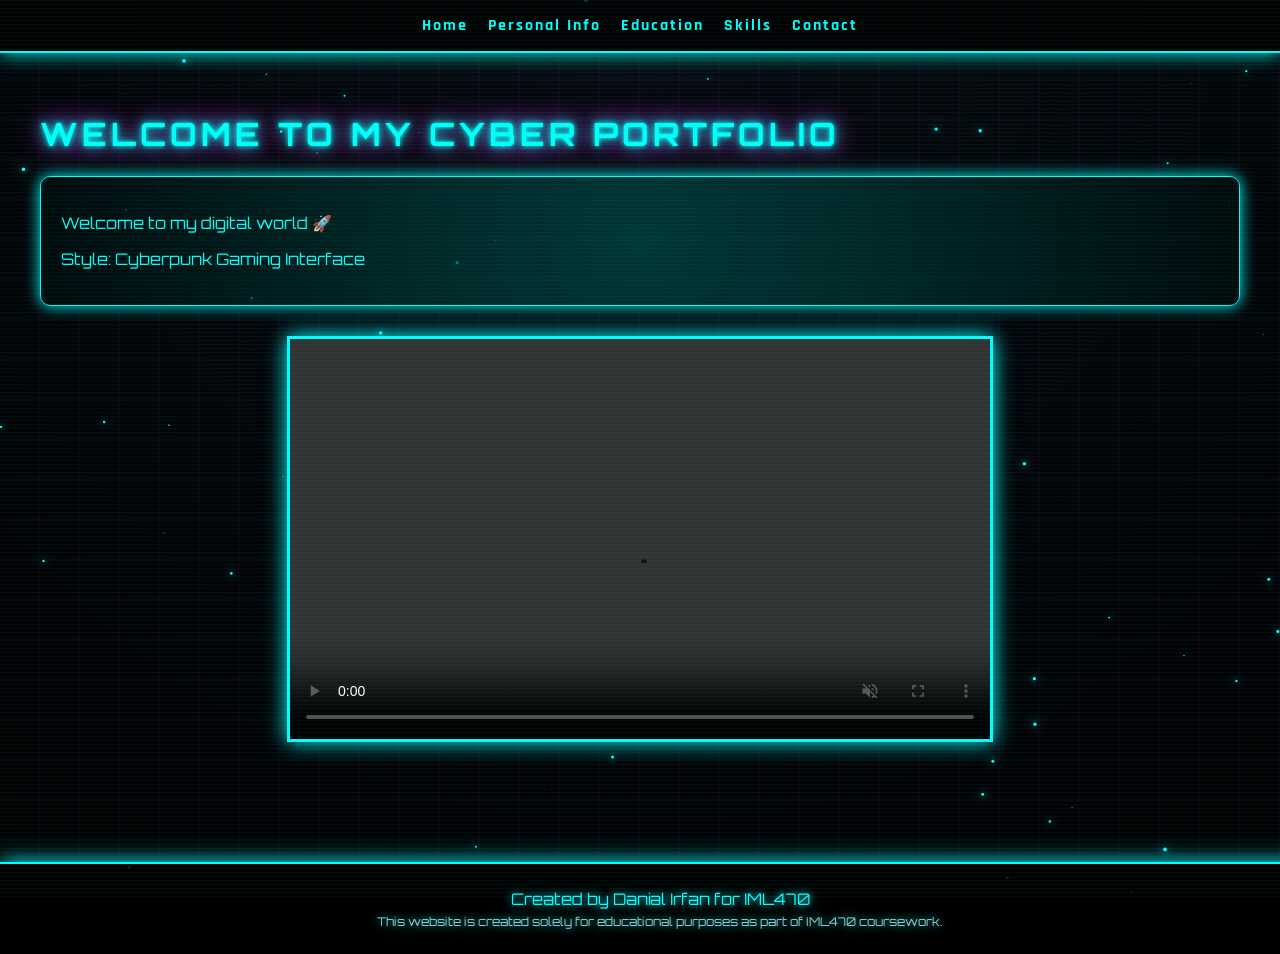
<file: index.html>
<!DOCTYPE html>
<html>

<head>

<link href="https://fonts.googleapis.com/css2?family=Orbitron:wght@400;600;800&family=Rajdhani:wght@300;500;700&display=swap" rel="stylesheet">

<title>Biodata Portfolio</title>

<!-- CSS FILE -->
<link rel="stylesheet" href="css/style.css">

</head>

<body>

<div id="loading">
    BOOTING SYSTEM...
</div>

<nav>
    <a href="index.html">Home</a>
    <a href="personal.html">Personal Info</a>
    <a href="education.html">Education</a>
    <a href="skills.html">Skills</a>
    <a href="contact.html">Contact</a>
</nav>

<div class="container">

    <h1>WELCOME TO MY CYBER PORTFOLIO</h1>

    <div class="card">
        <p>Welcome to my digital world 🚀</p>
        <p>Style: Cyberpunk Gaming Interface</p>
    </div>

    <video id="gameVideo" controls autoplay loop muted>
        <source src="video/rugby.mp4" type="video/mp4">
        Browser anda tidak support video ini.
    </video>

</div>

<!-- JS FILES -->
<script src="js/script.js"></script>
<script src="js/effects.js"></script>
<script src="js/final-effects.js"></script>
<footer>
    <p>Created by Danial Irfan for IML470</p>
    <p class="disclaimer">
        This website is created solely for educational purposes 
        as part of IML470 coursework.
    </p>
</footer>

</body>
</html>
</file>
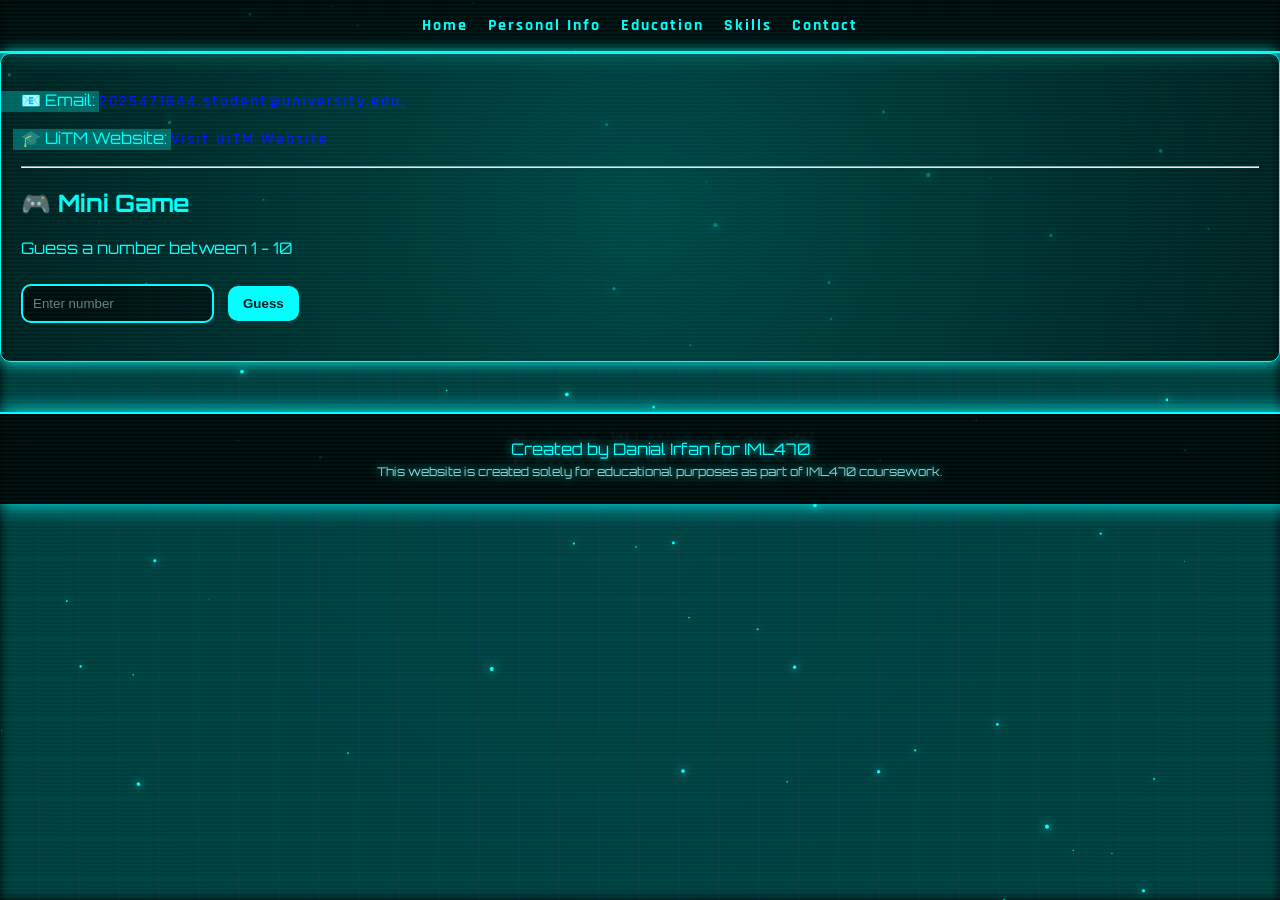
<file: contact.html>
<!DOCTYPE html>
<html>
<head>
<link href="https://fonts.googleapis.com/css2?family=Orbitron:wght@400;600;800&family=Rajdhani:wght@300;500;700&display=swap" rel="stylesheet">
    <title>Contact</title>
    <link rel="stylesheet" href="css/style.css">
</head>
<body>

<nav>
    <a href="index.html">Home</a>
    <a href="personal.html">Personal Info</a>
    <a href="education.html">Education</a>
    <a href="skills.html">Skills</a>
    <a href="contact.html">Contact</a>
</nav>

<div class="card">

    <p>
        📧 Email:
        <a href="mailto:yourname@email.com">
            2025471644.student@university.edu.
        </a>
    </p>

   <p>
    🎓 UiTM Website:
    <a href="https://uitm.edu.my/en/" target="_blank">
        Visit UiTM Website
    </a>
</p>

    <hr>

    <h2>🎮 Mini Game</h2>

    <p>Guess a number between 1 - 10</p>

    <input type="number" id="guessInput" placeholder="Enter number">

    <button onclick="checkGuess()">Guess</button>

    <p id="result"></p>

</div>

<script>
function checkGuess() {

    let randomNumber = Math.floor(Math.random() * 10) + 1;

    let userGuess = document.getElementById("guessInput").value;

    if(userGuess == randomNumber){
        document.getElementById("result").innerHTML =
        "🎉 Correct! The number was " + randomNumber;
    }
    else{
        document.getElementById("result").innerHTML =
        "❌ Wrong! The number was " + randomNumber;
    }
}
</script>

<!-- JS FILES -->
<script src="js/script.js"></script>
<script src="js/effects.js"></script>
<script src="js/final-effects.js"></script>
    <footer>
    <p>Created by Danial Irfan for IML470</p>
    <p class="disclaimer">
        This website is created solely for educational purposes 
        as part of IML470 coursework.
    </p>
</footer>

</body>
</html>
</file>
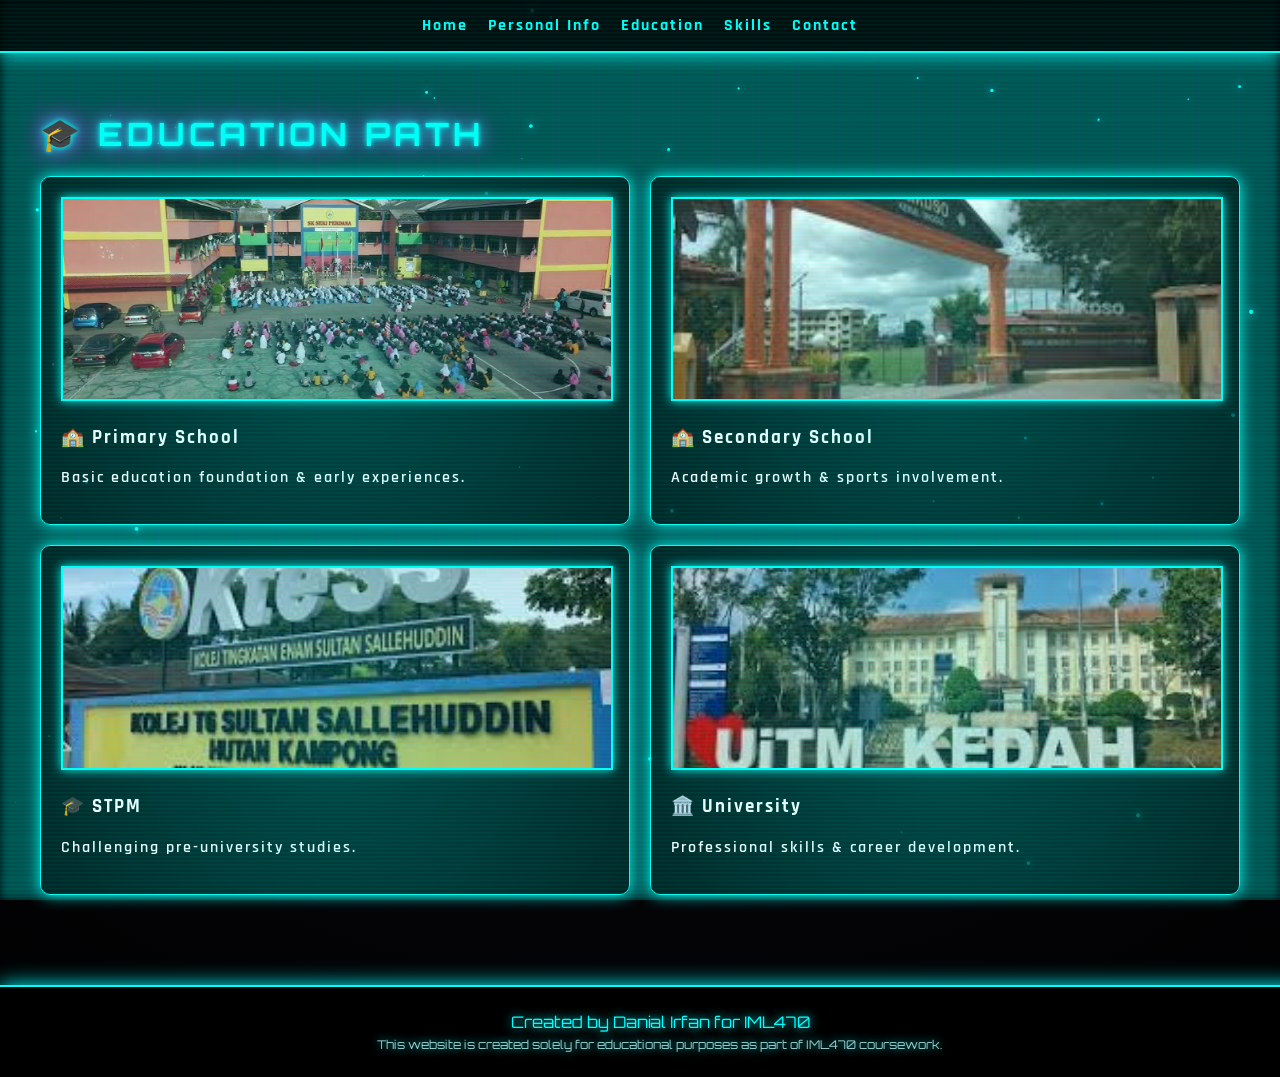
<file: education.html>
<!DOCTYPE html>
<html lang="en">

<head>
<meta charset="UTF-8">
<meta name="viewport" content="width=device-width, initial-scale=1.0">

<link href="https://fonts.googleapis.com/css2?family=Orbitron:wght@400;600;800&family=Rajdhani:wght@300;500;700&display=swap" rel="stylesheet">

<title>Education</title>

<link rel="stylesheet" href="css/style.css">

<style>

/* =========================
   POPUP BACKGROUND
========================= */

.popup{
    display:none;

    position:fixed !important;

    top:0 !important;
    left:0 !important;

    width:100vw !important;
    height:100vh !important;

    background:rgba(0,0,0,0.75);

    z-index:999999 !important;
}

/* SHOW POPUP */

.popup:target{
    display:block;
}

/* =========================
   POPUP BOX
========================= */

.popup-content{

    position:fixed !important;

    top:50% !important;
    left:50% !important;

    transform:translate(-50%, -50%) !important;

    margin:0 !important;

    width:80%;
    max-width:550px;

    background:#050505;

    padding:35px;

    border-radius:20px;

    text-align:center;

    box-shadow:0 0 25px cyan;

    z-index:1000000 !important;

    color:white;

    overflow-wrap:break-word;
}

/* =========================
   TITLE
========================= */

.popup-content h2{

    color:cyan;

    font-family:'Orbitron', sans-serif;

    font-size:42px;

    margin-bottom:20px;
}

/* =========================
   TEXT
========================= */

.popup-content p{

    font-family:'Rajdhani', sans-serif;

    font-size:28px;

    line-height:1.5;

    margin:0;
}

/* =========================
   CLOSE BUTTON
========================= */

.close-btn{

    position:absolute;

    top:10px;
    right:18px;

    text-decoration:none;

    color:red;

    font-size:32px;

    font-weight:bold;
}

/* =========================
   CARD
========================= */

.card{
    cursor:pointer;
    text-decoration:none;
    color:white;
}

</style>
</head>

<body>

<!-- NAVIGATION -->

<nav>
    <a href="index.html">Home</a>
    <a href="personal.html">Personal Info</a>
    <a href="education.html">Education</a>
    <a href="skills.html">Skills</a>
    <a href="contact.html">Contact</a>
</nav>

<!-- MAIN CONTENT -->

<div class="container">

    <h1>🎓 EDUCATION PATH</h1>

    <div class="grid">

        <!-- PRIMARY -->

        <a href="#primary-popup" class="card">

            <img class="img-box"
            src="images/gambar_sekolah_rendah_kebangsaan _sri_perdana.jpg">

            <h3>🏫 Primary School</h3>

            <p>
                Basic education foundation & early experiences.
            </p>

        </a>

        <!-- SECONDARY -->

        <a href="#secondary-popup" class="card">

            <img class="img-box"
            src="images/sekolah_menengah_kebangsaan_dato_syed_omar.jpg">

            <h3>🏫 Secondary School</h3>

            <p>
                Academic growth & sports involvement.
            </p>

        </a>

        <!-- STPM -->

        <a href="#stpm-popup" class="card">

            <img class="img-box"
            src="images/kolej_tingkatan_enam_sultan_sallehuddin.jpg">

            <h3>🎓 STPM</h3>

            <p>
                Challenging pre-university studies.
            </p>

        </a>

        <!-- UNIVERSITY -->

        <a href="#university-popup" class="card">

            <img class="img-box"
            src="images/UiTM_merbok.jpg">

            <h3>🏛️ University</h3>

            <p>
                Professional skills & career development.
            </p>

        </a>

    </div>

</div>

<!-- =========================
     PRIMARY POPUP
========================= -->

<div id="primary-popup" class="popup">

    <div class="popup-content">

        <a href="#" class="close-btn">&times;</a>

        <h2>Primary School</h2>

        <p>
            I started my education at Sekolah Kebangsaan Sri Perdana
            from Year 1 to Year 6. During these years, I built my basic
            foundation in learning and developed discipline and responsibility.
            In Year 5 and 6, I played tennis and represented my state.
            I achieved 3A 3B in UPSR.
        </p>

    </div>

</div>

<!-- =========================
     SECONDARY POPUP
========================= -->

<div id="secondary-popup" class="popup">

    <div class="popup-content">

        <a href="#" class="close-btn">&times;</a>

        <h2>Secondary School</h2>

        <p>
            I studied at Sekolah Menengah Dato’ Syed Omar.
            I played rugby and represented school in Piala Pengetua.
            I got 5A in PT3 and 3A 4B 2C in SPM.
        </p>

    </div>

</div>

<!-- =========================
     STPM POPUP
========================= -->

<div id="stpm-popup" class="popup">

    <div class="popup-content">

        <a href="#" class="close-btn">&times;</a>

        <h2>STPM</h2>

        <p>
            I studied STPM at Kolej Tingkatan Enam Sultan Sallehuddin.
            I played volleyball and achieved CGPA 3.50.
        </p>

    </div>

</div>

<!-- =========================
     UNIVERSITY POPUP
========================= -->

<div id="university-popup" class="popup">

    <div class="popup-content">

        <a href="#" class="close-btn">&times;</a>

        <h2>University</h2>

        <p>
            I study at UiTM Merbok in Bachelor of Information Science
            (Library Management). I also joined UiTM Kedah rugby team.
        </p>

    </div>

</div>
<!-- JS FILES -->
<script src="js/script.js"></script>
<script src="js/effects.js"></script>
<script src="js/final-effects.js"></script>
<footer>
    <p>Created by Danial Irfan for IML470</p>
    <p class="disclaimer">
        This website is created solely for educational purposes 
        as part of IML470 coursework.
    </p>
</footer>

</body>
</html>
</body>
</html>
</file>
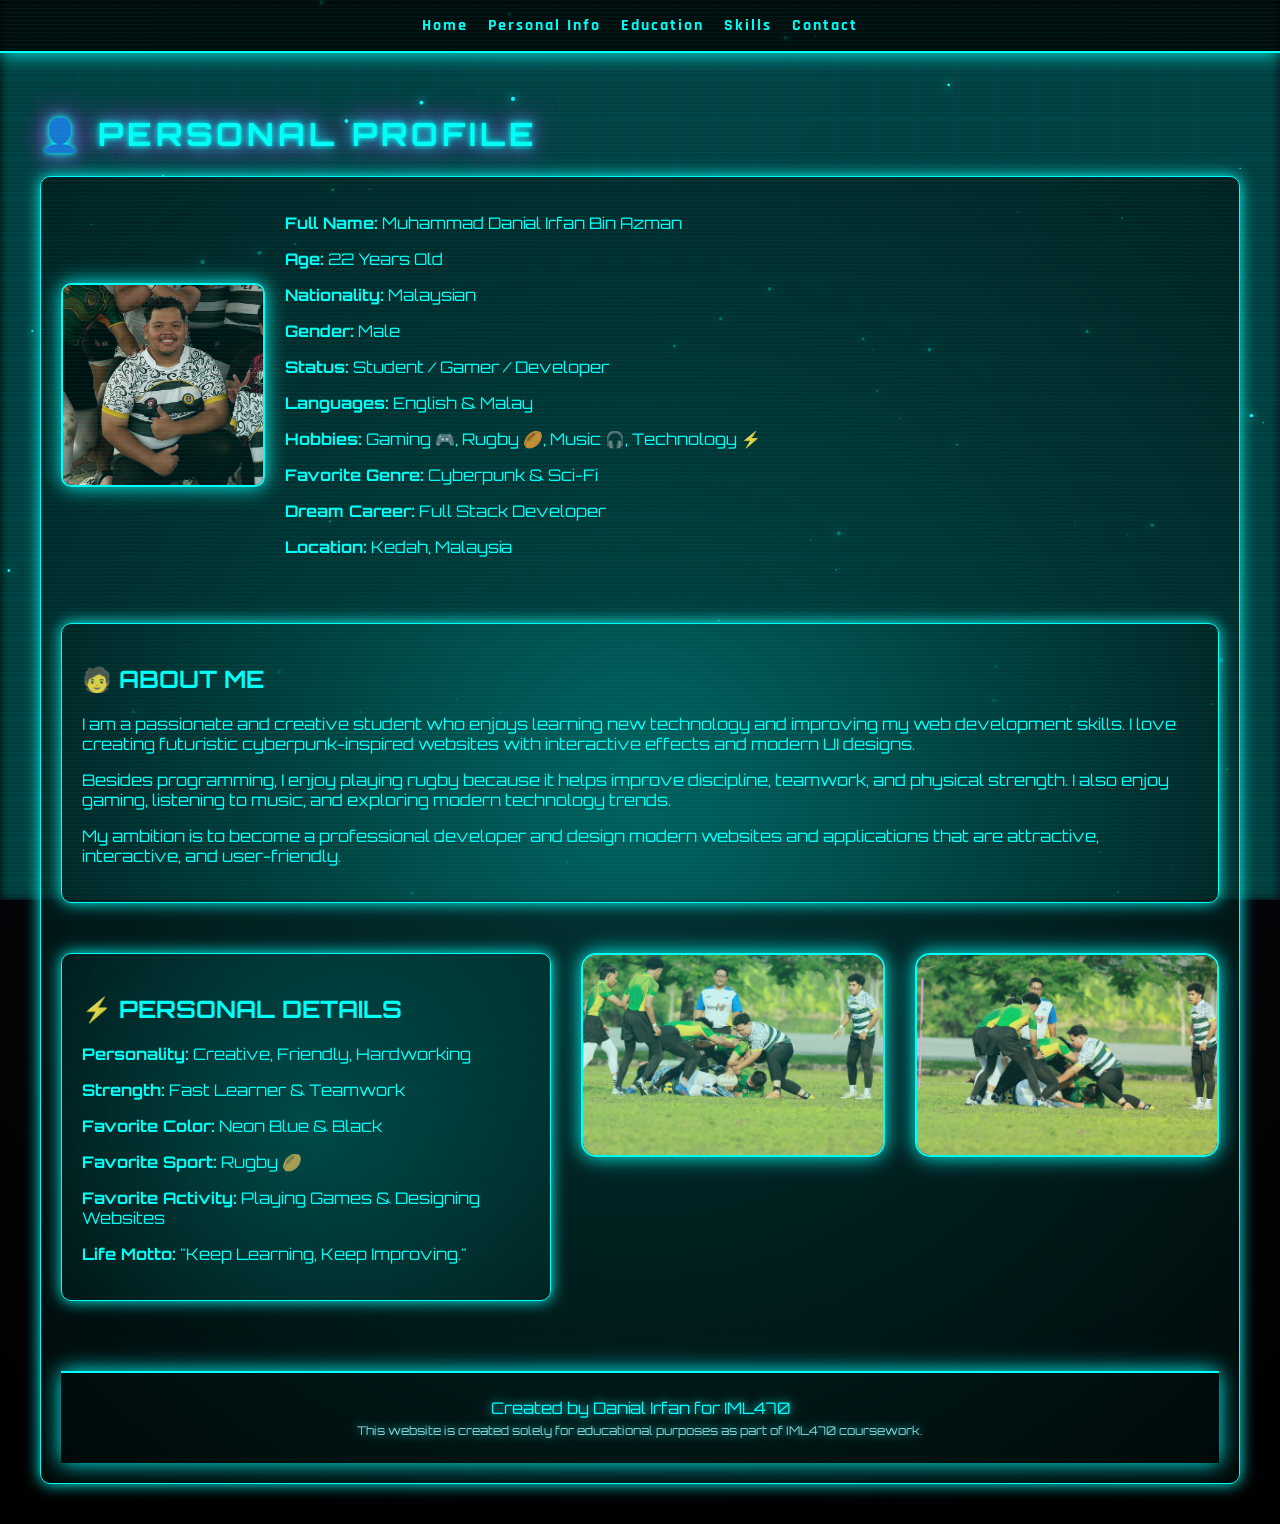
<file: personal.html>
<!DOCTYPE html>
<html>
<head>
<link href="https://fonts.googleapis.com/css2?family=Orbitron:wght@400;600;800&family=Rajdhani:wght@300;500;700&display=swap" rel="stylesheet">

<title>Personal Information</title>
  <!-- CSS -->
<link rel="stylesheet" href="css/style.css">
</head>

<body>

<nav>
    <a href="index.html">Home</a>
    <a href="personal.html">Personal Info</a>
    <a href="education.html">Education</a>
    <a href="skills.html">Skills</a>
    <a href="contact.html">Contact</a>
</nav>

<div class="container">

    <h1>👤 PERSONAL PROFILE</h1>

    <div class="card" style="display:flex; gap:20px; align-items:center; flex-wrap:wrap;">

        <!-- PROFILE IMAGE -->
        <img class="img-box" src="images/gambar_sendiri.jpg" 
             style="width:200px; height:200px; object-fit:cover;
             border:2px solid #00fff7;
             box-shadow:0 0 20px #00fff7;
             border-radius:10px;
             transition:0.3s;"
             onmouseover="this.style.transform='scale(1.05)'"
             onmouseout="this.style.transform='scale(1)'">

        <!-- PERSONAL INFORMATION -->
     <!-- PERSONAL INFORMATION -->
<div>
    <p><b>Full Name:</b> Muhammad Danial Irfan Bin Azman</p>
    <p><b>Age:</b> 22 Years Old</p>
    <p><b>Nationality:</b> Malaysian</p>
    <p><b>Gender:</b> Male</p>
    <p><b>Status:</b> Student / Gamer / Developer</p>
    <p><b>Languages:</b> English & Malay</p>
    <p><b>Hobbies:</b> Gaming 🎮, Rugby 🏉, Music 🎧, Technology ⚡</p>
    <p><b>Favorite Genre:</b> Cyberpunk & Sci-Fi</p>
    <p><b>Dream Career:</b> Full Stack Developer</p>
    <p><b>Location:</b> Kedah, Malaysia</p>
</div>

<!-- ABOUT ME -->
<div class="card" style="margin-top:30px;">

    <h2>🧑 ABOUT ME</h2>

    <p>
        I am a passionate and creative student who enjoys learning new
        technology and improving my web development skills. I love creating
        futuristic cyberpunk-inspired websites with interactive effects
        and modern UI designs.
    </p>

    <p>
        Besides programming, I enjoy playing rugby because it helps improve
        discipline, teamwork, and physical strength. I also enjoy gaming,
        listening to music, and exploring modern technology trends.
    </p>

    <p>
        My ambition is to become a professional developer and design
        modern websites and applications that are attractive, interactive,
        and user-friendly.
    </p>

</div>

<div style="
display:flex;
align-items:flex-start;
gap:30px;
margin-top:30px;
flex-wrap:wrap;
">

    <!-- PERSONAL DETAILS CARD -->
    <div class="card" style="flex:1; min-width:300px;">

        <h2>⚡ PERSONAL DETAILS</h2>

        <p><b>Personality:</b> Creative, Friendly, Hardworking</p>
        <p><b>Strength:</b> Fast Learner & Teamwork</p>
        <p><b>Favorite Color:</b> Neon Blue & Black</p>
        <p><b>Favorite Sport:</b> Rugby 🏉</p>
        <p><b>Favorite Activity:</b> Playing Games & Designing Websites</p>
        <p><b>Life Motto:</b> "Keep Learning, Keep Improving."</p>

    </div>

  <!-- FIRST IMAGE -->
<img src="images/gambar_bermain_rugby.jpg"
     style="
     width:300px;
     border-radius:15px;
     border:2px solid #00fff7;
     box-shadow:0 0 20px #00fff7;
     object-fit:cover;
     transition:0.3s;
     "
     
     onmouseover="this.style.transform='scale(1.05)'"
     onmouseout="this.style.transform='scale(1)'">

<!-- SECOND IMAGE -->
<img src="images/gambar_bermain_rugby2.jpg"
     style="
     width:300px;
     border-radius:15px;
     border:2px solid #00fff7;
     box-shadow:0 0 20px #00fff7;
     object-fit:cover;
     transition:0.3s;
     "
     
     onmouseover="this.style.transform='scale(1.05)'"
     onmouseout="this.style.transform='scale(1)'">

</div>
<!-- JS -->
<script src="js/script.js"></script>
<script src="js/effects.js"></script>
<script src="js/final-effects.js"></script>
<footer>
    <p>Created by Danial Irfan for IML470</p>
    <p class="disclaimer">
        This website is created solely for educational purposes 
        as part of IML470 coursework.
    </p>
</footer>

</body>
</html>
</file>
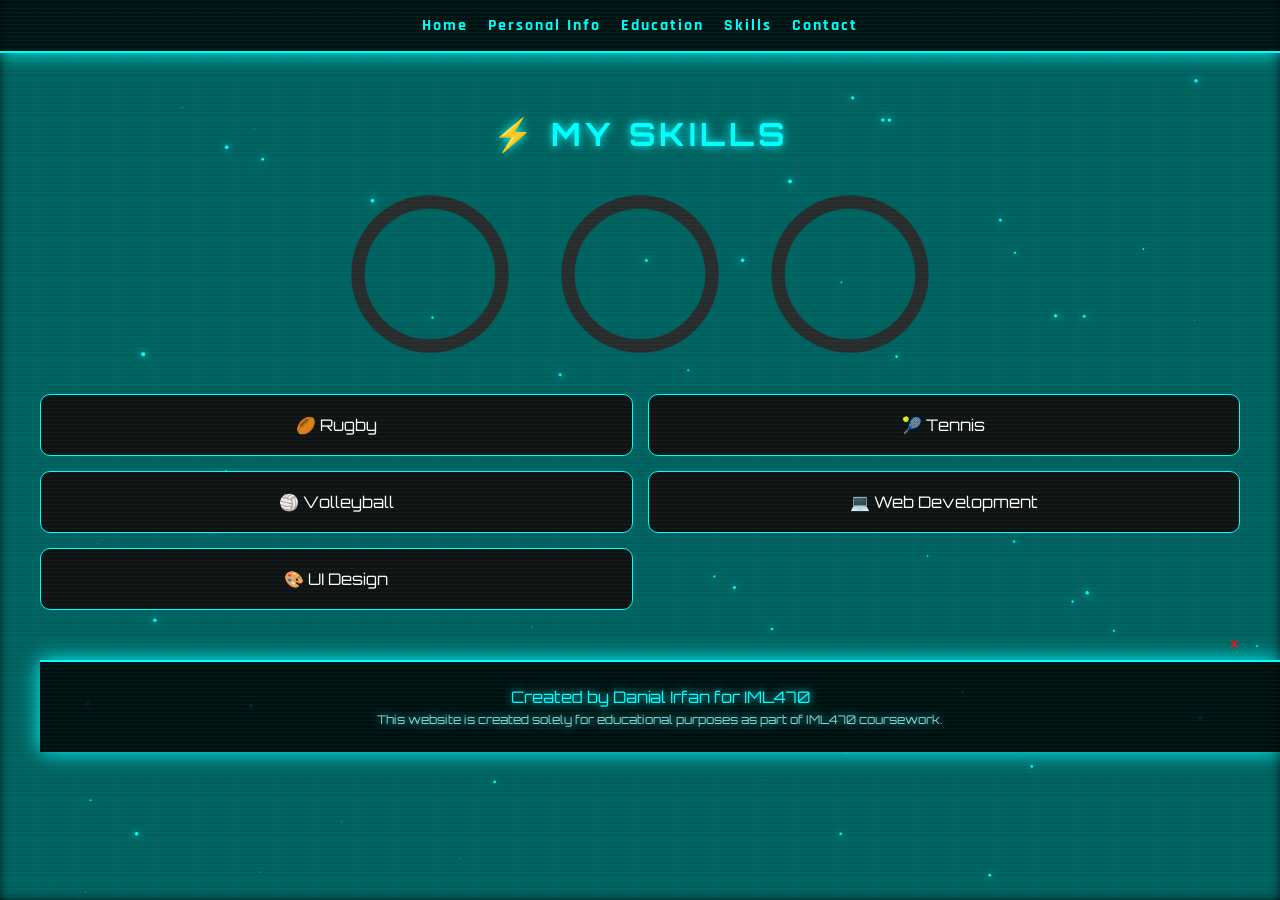
<file: skills.html>
<!DOCTYPE html>
<html>

<head>

<link href="https://fonts.googleapis.com/css2?family=Orbitron:wght@400;600;800&family=Rajdhani:wght@300;500;700&display=swap" rel="stylesheet">

<title>Skills</title>

<link rel="stylesheet" href="css/style.css">

</head>

<body>

<nav>
    <a href="index.html">Home</a>
    <a href="personal.html">Personal Info</a>
    <a href="education.html">Education</a>
    <a href="skills.html">Skills</a>
    <a href="contact.html">Contact</a>
</nav>

<div class="container">

    <h1 class="title">⚡ MY SKILLS</h1>
<div style="text-align:center; margin-top:30px;">

  <div class="stats-container">

    <svg viewBox="0 0 200 200" class="circle-svg">
        <circle cx="100" cy="100" r="80" class="bg"/>
        <circle cx="100" cy="100" r="80" class="progress" id="stat1"/>
       <text x="100" y="140" class="percent" id="percent1">
    </svg>

    <svg viewBox="0 0 200 200" class="circle-svg">
        <circle cx="100" cy="100" r="80" class="bg"/>
        <circle cx="100" cy="100" r="80" class="progress" id="stat2"/>
        <text x="100" y="140" class="percent" id="percent1">
    </svg>

    <svg viewBox="0 0 200 200" class="circle-svg">
        <circle cx="100" cy="100" r="80" class="bg"/>
        <circle cx="100" cy="100" r="80" class="progress" id="stat3"/>
       <text x="100" y="140" class="percent" id="percent1">
    </svg>

</div>
    <div class="skill-box">

        <div onclick="showSkill('Rugby','Strong physical sport, teamwork & leadership')" class="skill-item">🏉 Rugby</div>

        <div onclick="showSkill('Tennis','Fast reaction & precision control')" class="skill-item">🎾 Tennis</div>

        <div onclick="showSkill('Volleyball','Team coordination & communication')" class="skill-item">🏐 Volleyball</div>

        <div onclick="showSkill('Web Dev','HTML, CSS, JavaScript basics')" class="skill-item">💻 Web Development</div>

        <div onclick="showSkill('UI Design','Modern cyber UI design skills')" class="skill-item">🎨 UI Design</div>

    </div>

</div>

<!-- POPUP -->
<div id="popup" class="popup">

    <div class="popup-card">

        <span class="close" onclick="closePopup()">×</span>

        <h2 id="popupTitle"></h2>

        <p id="popupText"></p>

    </div>

</div>


<!-- JS -->
<script src="js/skills.js"></script>
<script src="js/script.js"></script>
<script src="js/effects.js"></script>
<script src="js/final-effects.js"></script>
<footer>
    <p>Created by Danial Irfan for IML470</p>
    <p class="disclaimer">
        This website is created solely for educational purposes 
        as part of IML470 coursework.
    </p>
</footer>

</body>
</html>
</file>
<file: css/style.css>
body {
    margin: 0;
    font-family: 'Orbitron', sans-serif;
    background: radial-gradient(circle at top, #0f0f1a, #000);
    color: #00fff7;
}
nav {
    background: rgba(0,0,0,0.8);
    padding: 15px;
    display: flex;
    justify-content: center;
    gap: 20px;
    border-bottom: 2px solid #00fff7;
    box-shadow: 0 0 20px #00fff7;
}

nav a {
    color: #00fff7;
    text-decoration: none;
    font-weight: bold;
    transition: 0.3s;
}

nav a:hover {
    color: #ff00ff;
    text-shadow: 0 0 10px #ff00ff;
}

.container {
    padding: 40px;
    animation: fadeIn 1s ease-in;
}

h1 {
    text-shadow: 0 0 10px #00fff7;
}

.card {
    background: rgba(0,0,0,0.6);
    padding: 20px;
    border: 1px solid #00fff7;
    box-shadow: 0 0 15px #00fff7;
    border-radius: 10px;
}

.grid {
    display: grid;
    grid-template-columns: repeat(2, 1fr);
    gap: 20px;
}

.img-box {
    width: 100%;
    height: 200px;
    border: 2px solid #00fff7;
    box-shadow: 0 0 10px #00fff7;
    object-fit: cover;
    transition: 0.3s;
}

.img-box:hover {
    transform: scale(1.05);
    box-shadow: 0 0 20px #ff00ff;
}

@keyframes fadeIn {
    from {opacity: 0; transform: translateY(20px);}
    to {opacity: 1; transform: translateY(0);}
}
body::before {
    content: "";
    position: fixed;
    top: 0;
    left: 0;
    width: 100%;
    height: 100%;
    background: 
        linear-gradient(transparent 95%, rgba(0,255,247,0.1) 96%),
        linear-gradient(90deg, transparent 95%, rgba(255,0,255,0.1) 96%);
    background-size: 40px 40px;
    z-index: -1;
    animation: gridMove 6s linear infinite;
    opacity: 0.4;
}

@keyframes gridMove {
    from {transform: translate(0,0);}
    to {transform: translate(40px,40px);}
}

/* 🌊 floating card animation */
.card {
    animation: floatCard 4s ease-in-out infinite;
}

@keyframes floatCard {
    0% {transform: translateY(0px);}
    50% {transform: translateY(-10px);}
    100% {transform: translateY(0px);}
}

/* ⚡ glow pulse border */
.card {
    position: relative;
    overflow: hidden;
}

.card::after {
    content: "";
    position: absolute;
    top: -50%;
    left: -50%;
    width: 200%;
    height: 200%;
    background: radial-gradient(circle, rgba(0,255,247,0.2), transparent 60%);
    animation: glowMove 5s linear infinite;
}

@keyframes glowMove {
    from {transform: rotate(0deg);}
    to {transform: rotate(360deg);}
}

/* 💀 page fade transition */
body {
    animation: pageIn 0.8s ease-in;
}

@keyframes pageIn {
    from {opacity: 0; transform: scale(1.05);}
    to {opacity: 1; transform: scale(1);}
}
#loading {
    position: fixed;
    width: 100%;
    height: 100%;
    background: black;
    color: #00fff7;
    display: flex;
    justify-content: center;
    align-items: center;
    font-size: 30px;
    letter-spacing: 5px;
    z-index: 9999;
    animation: fadeLoad 2s ease forwards;
}

@keyframes fadeLoad {
    0% {opacity: 1;}
    80% {opacity: 1;}
    100% {opacity: 0; visibility: hidden;}
}
a {
    position: relative;
    overflow: hidden;
}

a::after {
    content: "";
    position: absolute;
    width: 100%;
    height: 100%;
    background: rgba(0,255,247,0.3);
    left: -100%;
    top: 0;
    transition: 0.3s;
}

a:hover::after {
    left: 0;
}
h1 {
    font-family: 'Orbitron', sans-serif;
    text-transform: uppercase;
    letter-spacing: 4px;
    color: #00fff7;
    text-shadow: 
        0 0 5px #00fff7,
        0 0 15px #00fff7,
        0 0 30px #ff00ff;
    animation: glowPulse 2s infinite alternate;
}
.stats-container{
    display:flex;
    justify-content:center;
    gap:30px;
    flex-wrap:wrap;
    margin-top:30px;
}

.circle-svg{
    width:180px;
    height:180px;
    transform:rotate(-90deg);
}

.bg{
    fill:none;
    stroke:#222;
    stroke-width:15;
}

.progress{
    fill:none;
    stroke:cyan;
    stroke-width:15;
    stroke-linecap:round;

    stroke-dasharray: 502;
    stroke-dashoffset: 502;

    transition: stroke-dashoffset 1s ease;
}
.label{
    fill:cyan;
    font-size:18px;
    text-anchor:middle;
    transform:rotate(90deg);
}

@keyframes glowPulse {
    from {
        text-shadow: 
        0 0 5px #00fff7,
        0 0 10px #00fff7;
    }
    to {
        text-shadow: 
        0 0 10px #ff00ff,
        0 0 25px #00fff7,
        0 0 40px #ff00ff;
    }
}
a {
    font-family: 'Rajdhani', sans-serif;
    font-weight: 600;
    letter-spacing: 2px;
    transition: 0.3s;
}

a:hover {
    color: #ff00ff;
    text-shadow: 0 0 10px #ff00ff, 0 0 20px #00fff7;
    transform: scale(1.1);
}
body::after {
    content: "";
    position: fixed;
    top: 0;
    left: 0;
    width: 100%;
    height: 100%;
    background: repeating-linear-gradient(
        to bottom,
        rgba(0,255,247,0.05),
        rgba(0,255,247,0.05) 1px,
        transparent 2px,
        transparent 4px
    );
    pointer-events: none;
    animation: scanMove 6s linear infinite;
}

@keyframes scanMove {
    from {transform: translateY(0);}
    to {transform: translateY(40px);}
}
#gameVideo{
    width: 100%;
    max-width: 700px;
    height: 400px;
    display: block;
    margin: 30px auto;
    border: 3px solid cyan;
    box-shadow: 0 0 20px cyan;
    background: black;
}

/* PROFILE SECTION */
.profile-section{
    display:flex;
    gap:20px;
    align-items:center;
    flex-wrap:wrap;
}

/* PROFILE IMAGE */
.profile-img{
    width:200px;
    height:200px;
    object-fit:cover;
    border:2px solid #00fff7;
    box-shadow:0 0 20px #00fff7;
    border-radius:10px;
    transition:0.3s;
}

.profile-img:hover{
    transform:scale(1.05);
}

/* ABOUT CARD */
.about-card{
    margin-top:30px;
}

/* DETAILS SECTION */
.details-section{
    display:flex;
    align-items:flex-start;
    gap:30px;
    margin-top:30px;
    flex-wrap:wrap;
}

/* DETAILS CARD */
.details-card{
    flex:1;
    min-width:300px;
}

/* CYBER IMAGES */
.cyber-img{
    width:300px;
    border-radius:15px;
    border:2px solid #00fff7;
    box-shadow:0 0 20px #00fff7;
    object-fit:cover;
    transition:0.3s;
}

.cyber-img:hover{
    transform:scale(1.05);
}

/* TITLE */
.title{
    text-align:center;
    color:cyan;
    font-family:Orbitron;
    text-shadow:0 0 10px cyan;
}

/* SKILL BOX */
.skill-box{
    display:grid;
    grid-template-columns:repeat(2,1fr);
    gap:15px;
    margin-top:30px;
}

/* ITEM */
.skill-item{
    background:#111;
    color:white;
    padding:20px;
    border-radius:10px;
    text-align:center;
    cursor:pointer;
    border:1px solid cyan;
    transition:0.3s;
}

.skill-item:hover{
    transform:scale(1.05);
    box-shadow:0 0 15px cyan;
color: #000000; /* black */
}


.close{
    float:right;
    cursor:pointer;
    color:red;
    font-size:20px;
}
/* PIE CHART BASE */
.circle-chart{
    width:220px;
    height:220px;
    transform:rotate(-90deg);
}

/* BACKGROUND RING */
.circle-bg{
    fill:none;
    stroke:#222;
    stroke-width:3.8;
}

/* PROGRESS RING */
.circle{
    fill:none;
    stroke:cyan;
    stroke-width:3.8;
    stroke-linecap:round;
    stroke-dasharray:85 100;
    animation:fill 1.5s ease forwards;
}

/* TEXT */
.percentage{
    fill:cyan;
    font-size:0.5em;
    text-anchor:middle;
    font-family:Orbitron;
}

/* ANIMATION */
@keyframes fill{
    from{
        stroke-dasharray:0 100;
    }
    to{
        stroke-dasharray:85 100;
    }
}
.circle-svg {
    width: 180px;
    height: 180px;
    transform: rotate(-90deg);
}

.bg {
    fill: none;
    stroke: #2a2a2a;
    stroke-width: 15;
}

.progress {
    fill: none;
    stroke: #00f5ff;
    stroke-width: 15;
    stroke-dasharray: 502; /* circumference */
    stroke-dashoffset: 502;
    transition: stroke-dashoffset 1s ease;
}

.label {
    font-size: 18px;
    fill: white;
    text-anchor: middle;
    transform: rotate(90deg);
}
.percent {
    fill: #00f5ff;
    font-size: 20px;
    text-anchor: middle;
    font-weight: bold;
}
footer {
    width: 100%;
    text-align: center;
    padding: 20px;
    margin-top: 50px;

    background: rgba(0, 0, 0, 0.85);
    border-top: 2px solid #00ffff;

    color: #00ffff;
    font-family: 'Orbitron', sans-serif;

    text-shadow: 0 0 10px #00ffff;
    box-shadow: 0 0 20px #00ffff;

    position: relative;
    bottom: 0;
}

footer p {
    margin: 5px 0;
}

.disclaimer {
    font-size: 12px;
    color: #b6ffff;
    opacity: 0.8;
}
input{
    padding: 10px;
    border-radius: 10px;
    border: 2px solid cyan;
    background: black;
    color: white;
    margin-top: 10px;
}

button{
    padding: 10px 15px;
    border: none;
    border-radius: 10px;
    background: cyan;
    color: black;
    font-weight: bold;
    cursor: pointer;
    margin-left: 10px;
}

button:hover{
    background: magenta;
    color: white;
    box-shadow: 0 0 15px magenta;
}

#result{
    margin-top: 15px;
    font-size: 18px;
    color: cyan;
}
</file>
